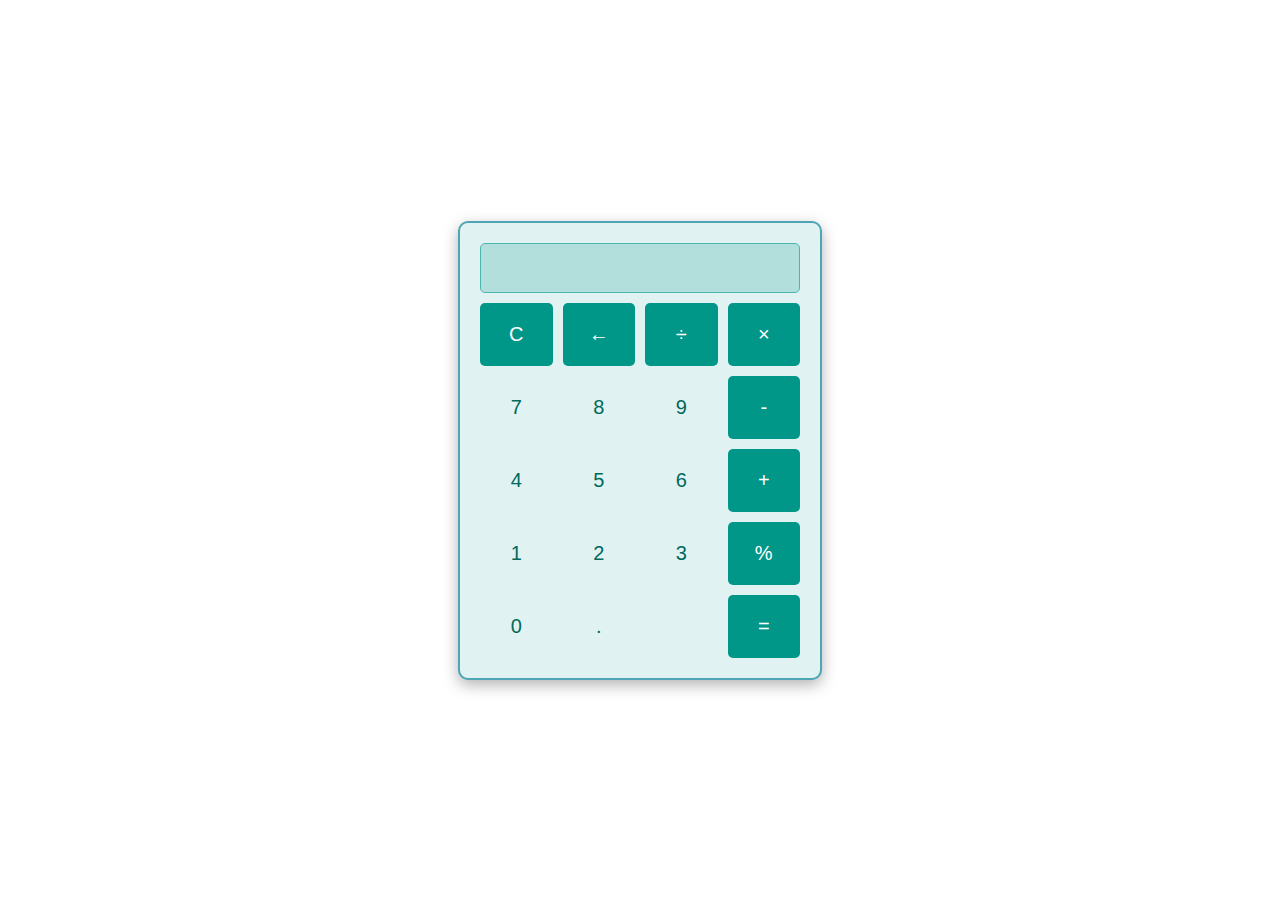
<file: calculator/index.html>
<!DOCTYPE html>
<html lang="en">
<head>
    <meta charset="UTF-8">
    <meta name="viewport" content="width=device-width, initial-scale=1.0">
    <title>Calculator</title>
    <link rel="stylesheet" href="styles.css">
</head>
<body>
    <div class="calculator">
        <input type="text" id="display" readonly>
        <div class="buttons">
            <button class="operator" onclick="clearDisplay()">C</button>
            <button class="operator" onclick="removeLast()">←</button>
            <button class="operator" onclick="appendOperator('/')">÷</button>
            <button class="operator" onclick="appendOperator('*')">×</button>
            <button onclick="appendToDisplay('7')">7</button>
            <button onclick="appendToDisplay('8')">8</button>
            <button onclick="appendToDisplay('9')">9</button>
            <button class="operator" onclick="appendOperator('-')">-</button>
            <button onclick="appendToDisplay('4')">4</button>
            <button onclick="appendToDisplay('5')">5</button>
            <button onclick="appendToDisplay('6')">6</button>
            <button class="operator" onclick="appendOperator('+')">+</button>
            <button onclick="appendToDisplay('1')">1</button>
            <button onclick="appendToDisplay('2')">2</button>
            <button onclick="appendToDisplay('3')">3</button>
            <button class="operator" onclick="appendOperator('%')">%</button>
            <button onclick="appendToDisplay('0')">0</button>
            <button onclick="appendToDisplay('.')">.</button>
            <button> </button>
            <button class="operator" onclick="calculate()">=</button>
        </div>
    </div>
    <script src="script.js"></script>
</body>
</html>
</file>
<file: calculator/styles.css>
body {
    display: flex;
    justify-content: center;
    align-items: center;
    height: 100vh;
    margin: 0;
}

.calculator {
    border: 2px solid #4da5b6; /* Dark cyan border */
    border-radius: 10px;
    padding: 20px;
    box-shadow: 0 5px 15px rgba(0, 0, 0, 0.3);
    display: inline-block;
    background-color: #e0f2f1; /* Lighter cyan calculator background */
    width: 320px;
    max-width: 90%;
}

#display {
    width: 93%;
    padding: 10px;
    font-size: 24px;
    margin-bottom: 10px;
    background-color: #b2dfdb; /* Light cyan display background */
    color: #00695c; /* Dark cyan text color */
    border: 1px solid #4db6ac; /* Dark cyan border */
    border-radius: 5px;
}

.buttons {
    display: grid;
    grid-template-columns: repeat(4, 1fr);
    gap: 10px;
}

button {
    padding: 20px;
    font-size: 20px;
    border: none;
    background-color: #e0f2f1; /* Lighter cyan button background */
    color: #00695c; /* Dark cyan button text color */
    border-radius: 5px;
    cursor: pointer;
    transition: background-color 0.3s, color 0.3s;
}

button:hover {
    background-color: #80cbc4; /* Hover color for buttons */
    color: #fff; /* Hover color for button text */
}

.operator {
    background-color: #009688; /* Darker cyan operator background */
    color: #fff; /* White operator text color */
}

.operator:hover {
    background-color: #00796b; /* Hover color for operators */
}
</file>
